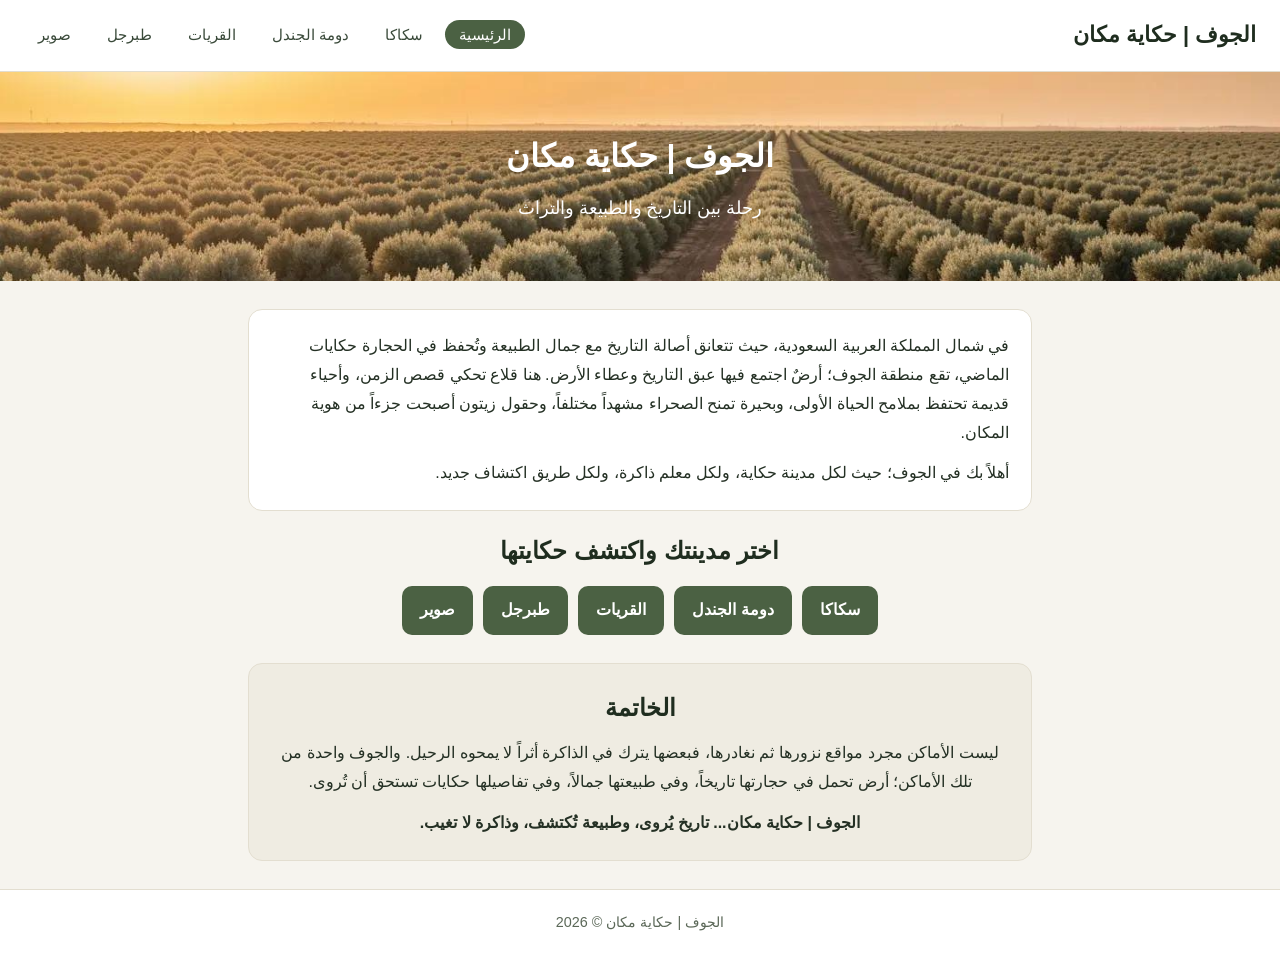
<file: index.html>
<!DOCTYPE html>
<html lang="ar" dir="rtl">
<head>
  <meta charset="UTF-8">
  <meta name="viewport" content="width=device-width, initial-scale=1.0">
  <title>الجوف | حكاية مكان</title>
  <link rel="stylesheet" href="style.css">
</head>
<body>
  <header>
    <a href="index.html" class="logo">الجوف | حكاية مكان</a>
    <nav>
      <ul>
        <li><a href="index.html" class="active">الرئيسية</a></li>
        <li><a href="sakaka.html">سكاكا</a></li>
        <li><a href="dumat.html">دومة الجندل</a></li>
        <li><a href="qurayyat.html">القريات</a></li>
        <li><a href="tabarjal.html">طبرجل</a></li>
        <li><a href="suwayr.html">صوير</a></li>
      </ul>
    </nav>
  </header>

  <section class="hero" style="background-image: url('home.JPEG');">
    <div class="hero-content">
      <h1>الجوف | حكاية مكان</h1>
      <p>رحلة بين التاريخ والطبيعة والتراث</p>
    </div>
  </section>

  <main>
    <section class="intro">
      <p>في شمال المملكة العربية السعودية، حيث تتعانق أصالة التاريخ مع جمال الطبيعة وتُحفظ في الحجارة حكايات الماضي، تقع منطقة الجوف؛ أرضٌ اجتمع فيها عبق التاريخ وعطاء الأرض. هنا قلاع تحكي قصص الزمن، وأحياء قديمة تحتفظ بملامح الحياة الأولى، وبحيرة تمنح الصحراء مشهداً مختلفاً، وحقول زيتون أصبحت جزءاً من هوية المكان.</p>
      <p>أهلاً بك في الجوف؛ حيث لكل مدينة حكاية، ولكل معلم ذاكرة، ولكل طريق اكتشاف جديد.</p>
    </section>

    <section class="cities">
      <h2>اختر مدينتك واكتشف حكايتها</h2>
      <div class="city-links">
        <a href="sakaka.html">سكاكا</a>
        <a href="dumat.html">دومة الجندل</a>
        <a href="qurayyat.html">القريات</a>
        <a href="tabarjal.html">طبرجل</a>
        <a href="suwayr.html">صوير</a>
      </div>
    </section>

    <section class="conclusion">
      <h2>الخاتمة</h2>
      <p>ليست الأماكن مجرد مواقع نزورها ثم نغادرها، فبعضها يترك في الذاكرة أثراً لا يمحوه الرحيل. والجوف واحدة من تلك الأماكن؛ أرض تحمل في حجارتها تاريخاً، وفي طبيعتها جمالاً، وفي تفاصيلها حكايات تستحق أن تُروى.</p>
      <p><strong>الجوف | حكاية مكان... تاريخ يُروى، وطبيعة تُكتشف، وذاكرة لا تغيب.</strong></p>
    </section>
  </main>

  <footer>
    <p>الجوف | حكاية مكان © 2026</p>
  </footer>
</body>
</html>
</file>
<file: style.css>
* {
  box-sizing: border-box;
  margin: 0;
  padding: 0;
}

body {
  font-family: "Tahoma", "Segoe UI", Arial, sans-serif;
  background-color: #f6f4ee;
  color: #243024;
  line-height: 1.8;
  direction: rtl;
}

/* الشريط العلوي والتنقل */
header {
  background-color: #ffffff;
  border-bottom: 1px solid #e2ddd0;
  padding: 16px 24px;
  display: flex;
  flex-wrap: wrap;
  justify-content: space-between;
  align-items: center;
  gap: 12px;
}

.logo {
  text-decoration: none;
  color: #1f2d1f;
  font-weight: bold;
  font-size: 1.35rem;
}

nav ul {
  list-style: none;
  display: flex;
  flex-wrap: wrap;
  gap: 8px;
}

nav a {
  text-decoration: none;
  color: #3a4a3a;
  padding: 6px 14px;
  border-radius: 999px;
  font-size: 0.95rem;
}

nav a.active,
nav a:hover {
  background-color: #4b6143;
  color: #ffffff;
}

/* بانر الصفحة الرئيسية */
.hero {
  background-color: #4b6143;
  background-size: cover;
  background-position: center;
  color: #ffffff;
  text-align: center;
  padding: 56px 20px;
}

.hero-content h1 {
  font-size: 2rem;
  margin-bottom: 8px;
}

.hero-content p {
  font-size: 1.1rem;
}

/* المحتوى الرئيسي */
main {
  max-width: 820px;
  margin: 28px auto;
  padding: 0 18px;
}

section {
  margin-bottom: 28px;
}

.intro,
.city-intro,
.landmark,
.conclusion {
  background-color: #ffffff;
  border: 1px solid #e3ded0;
  border-radius: 14px;
  padding: 22px;
  margin-bottom: 18px;
}

.intro p + p {
  margin-top: 12px;
}

.city-intro h1,
.city-intro h2,
.cities h2,
.conclusion h2,
.landmark h3 {
  color: #1f2d1f;
  margin-bottom: 10px;
}

/* روابط المدن */
.cities h2 {
  text-align: center;
  margin-bottom: 14px;
}

.city-links {
  display: flex;
  flex-wrap: wrap;
  justify-content: center;
  gap: 10px;
}

.city-links a {
  text-decoration: none;
  background-color: #4b6143;
  color: #ffffff;
  padding: 10px 18px;
  border-radius: 10px;
  font-weight: bold;
}

.city-links a:hover {
  background-color: #394b33;
}

/* بطاقات المعالم والصور */
.landmark img {
  display: block;
  width: 100%;
  max-height: 360px;
  object-fit: cover;
  border-radius: 10px;
  margin: 12px 0;
}

/* الخاتمة */
.conclusion {
  background-color: #efece2;
  text-align: center;
}

.conclusion p + p {
  margin-top: 12px;
}

/* الفوتر */
footer {
  text-align: center;
  padding: 20px;
  color: #5b6858;
  font-size: 0.9rem;
  border-top: 1px solid #e3ded0;
  background-color: #ffffff;
}
</file>
